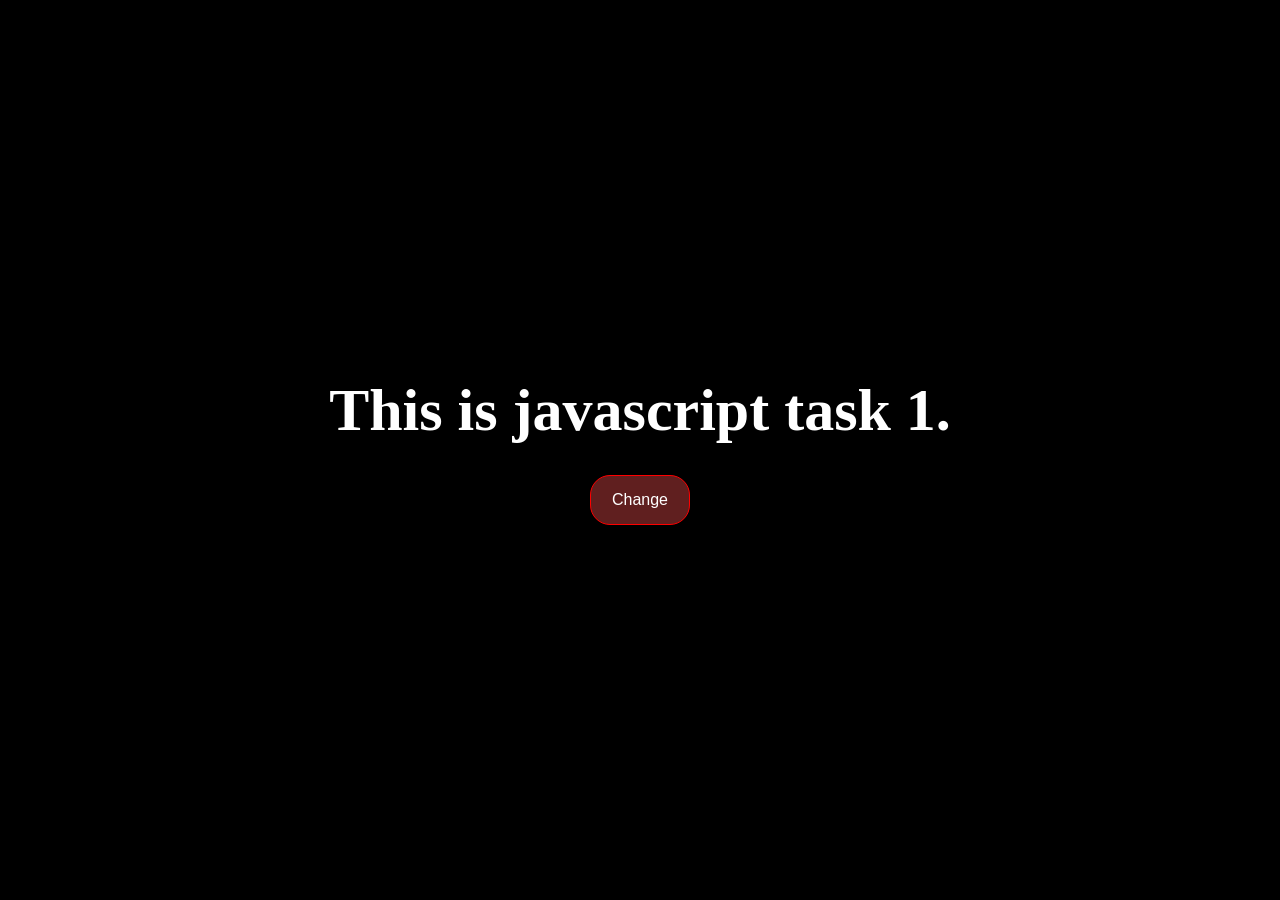
<file: task1/index.html>
<!DOCTYPE html>
<html lang="en">
<head>
  <meta charset="UTF-8">
  <meta name="viewport" content="width=device-width, initial-scale=1.0">
  <title>Task 1</title>
  <link rel="stylesheet" href="style.css">
</head>
<body>
    <h1>This is javascript task 1.</h1>
    <button>Change</button>
</body>
<script src="script.js"></script>
</html>
</file>
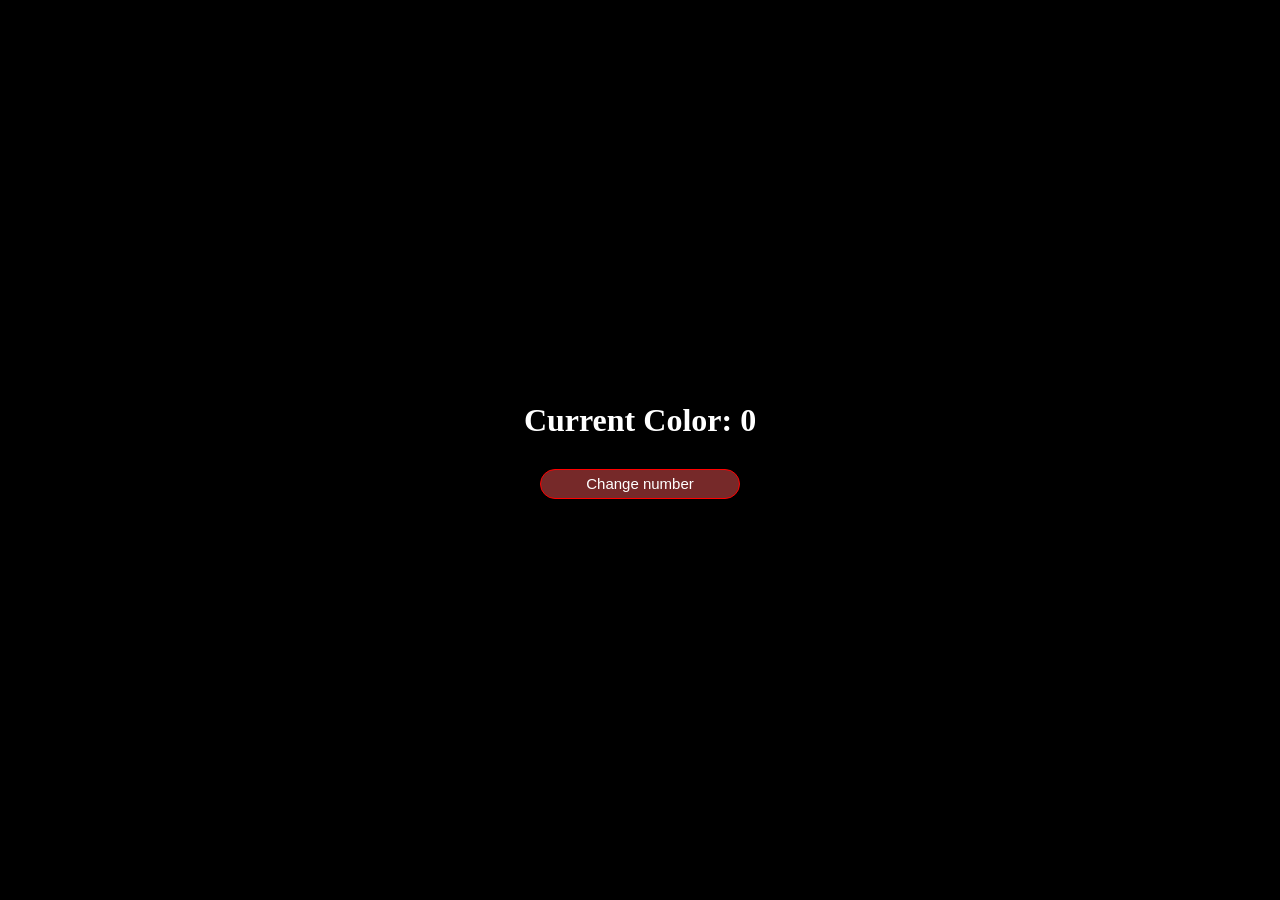
<file: task11/index.html>
<!DOCTYPE html>
<html lang="en">
<head>
  <meta charset="UTF-8">
  <meta name="viewport" content="width=device-width, initial-scale=1.0">
  <title>Change color</title>
  <link rel="stylesheet" href="style.css">
</head>
<body>
  <h1>Current Color: <span>0</span></h1>
  <button>Change number</button>
</body>
<script src="script.js"></script>
</html>
</file>
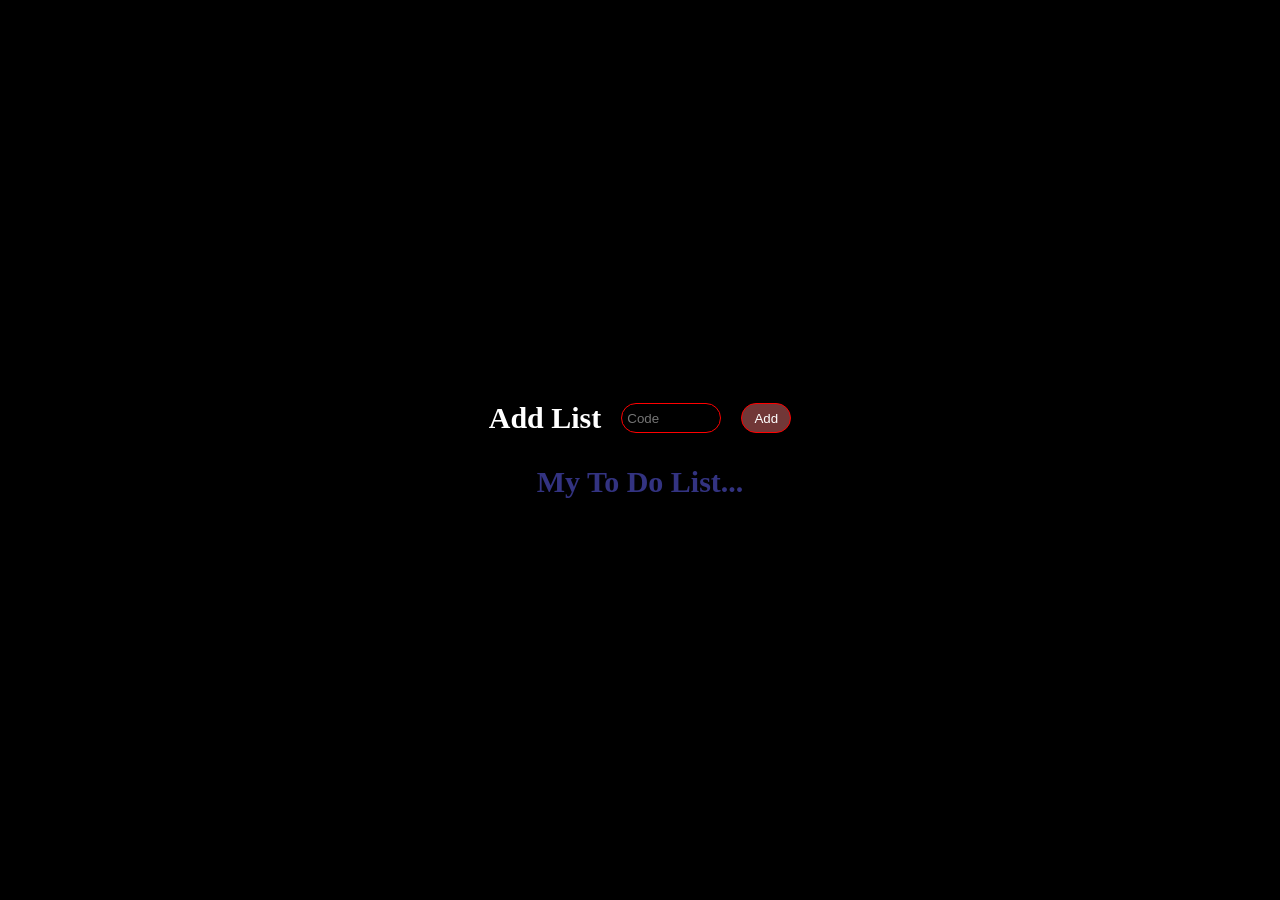
<file: task13/index.html>
<!DOCTYPE html>
<html lang="en">
<head>
  <meta charset="UTF-8">
  <meta name="viewport" content="width=device-width, initial-scale=1.0">
  <title>To-do-List</title>
  <link rel="stylesheet" href="style.css">
</head>
<body>
  <div id="input-div">
    <h2>Add List</h2>
    <input type="text" placeholder="Code" class="list-input">
    <button>Add</button>
  </div>
  <div id="list-div">
    <h2>My To Do List...</h2>
    <ul>
      <!-- Sample code for list to give css and JS properties  -->

      <!-- <div class="list-main">
        <div>
          <input type="radio" name="" id="">
          <li>Code Eat Sleep</li>
        </div>
        <button>dlt</button>
      </div> -->

    </ul>
  </div>
</body>
<script src="script.js"></script>
</html>
</file>
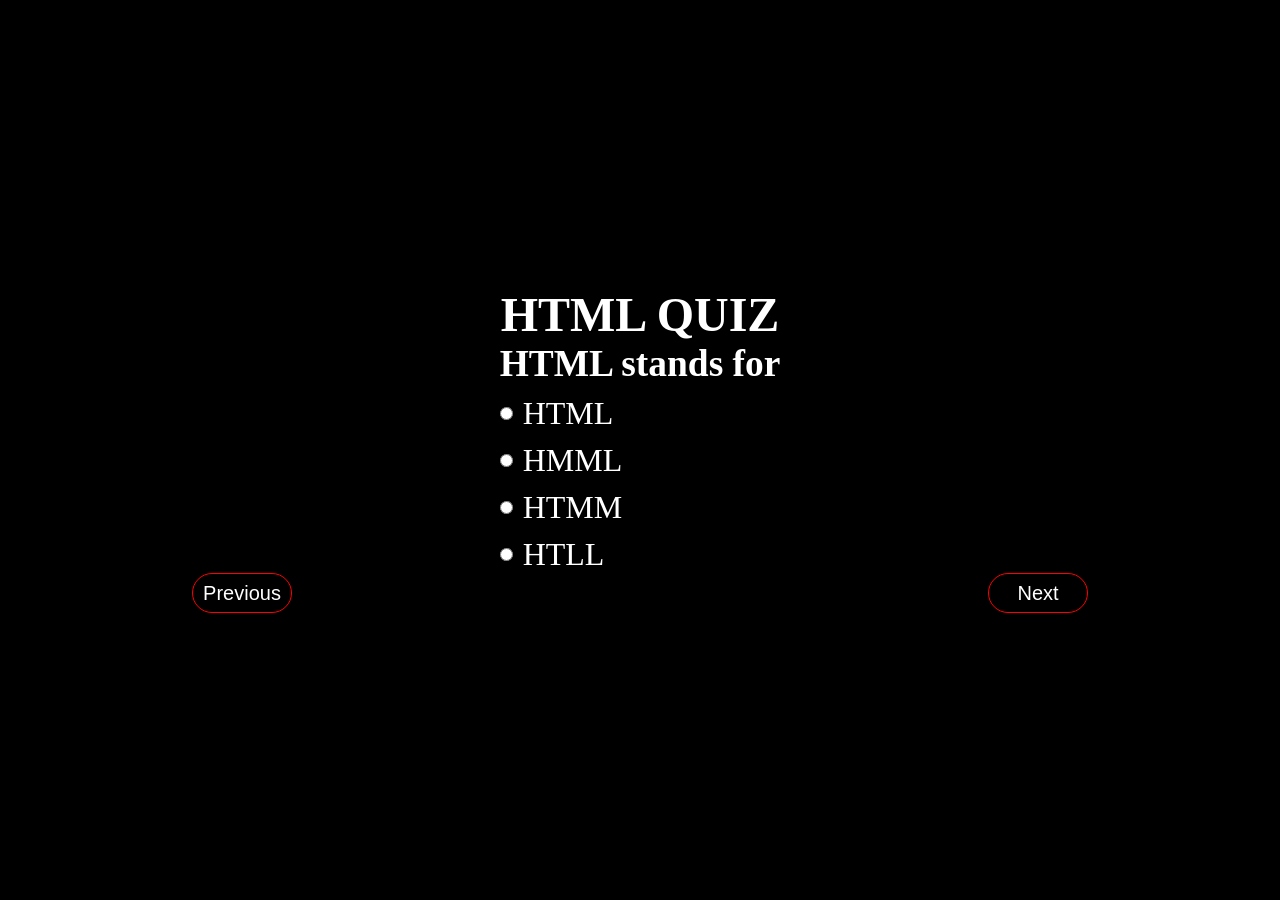
<file: task15/index.html>
<!doctype html>
<html lang="en">
  <head>
    <meta charset="UTF-8" />
    <meta name="viewport" content="width=device-width, initial-scale=1.0" />
    <title>Quiz App</title>
    <link rel="stylesheet" href="style.css" />
  </head>
  <body>
    <h2>HTML QUIZ</h2>
    <div class="quiz-box-main">
      <ul>
        
      </ul>
    </div>
    <div class="btn_box">
      <button>Previous</button>
      <button>Next</button>
    </div>
  </body>
  <script src="script2.js"></script>
</html>
</file>
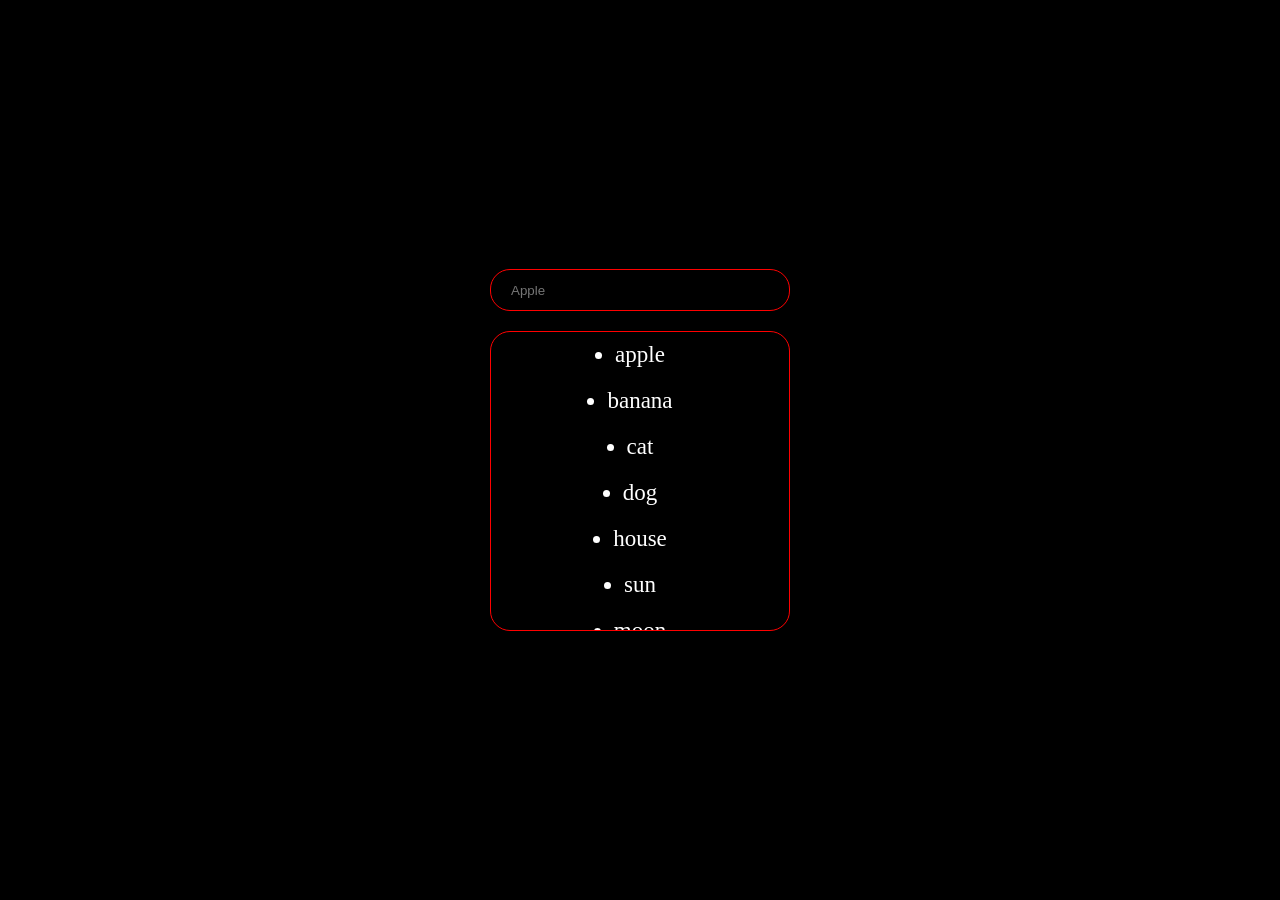
<file: task16/index.html>
<!DOCTYPE html>
<html lang="en">
<head>
  <meta charset="UTF-8">
  <meta name="viewport" content="width=device-width, initial-scale=1.0">
  <title>Search Bar</title>
  <link rel="stylesheet" href="style.css">
</head>
<body>

  <input type="text" placeholder="Apple">
  <ul></ul>

  
</body>
<script src="script.js"></script>
</html>
</file>
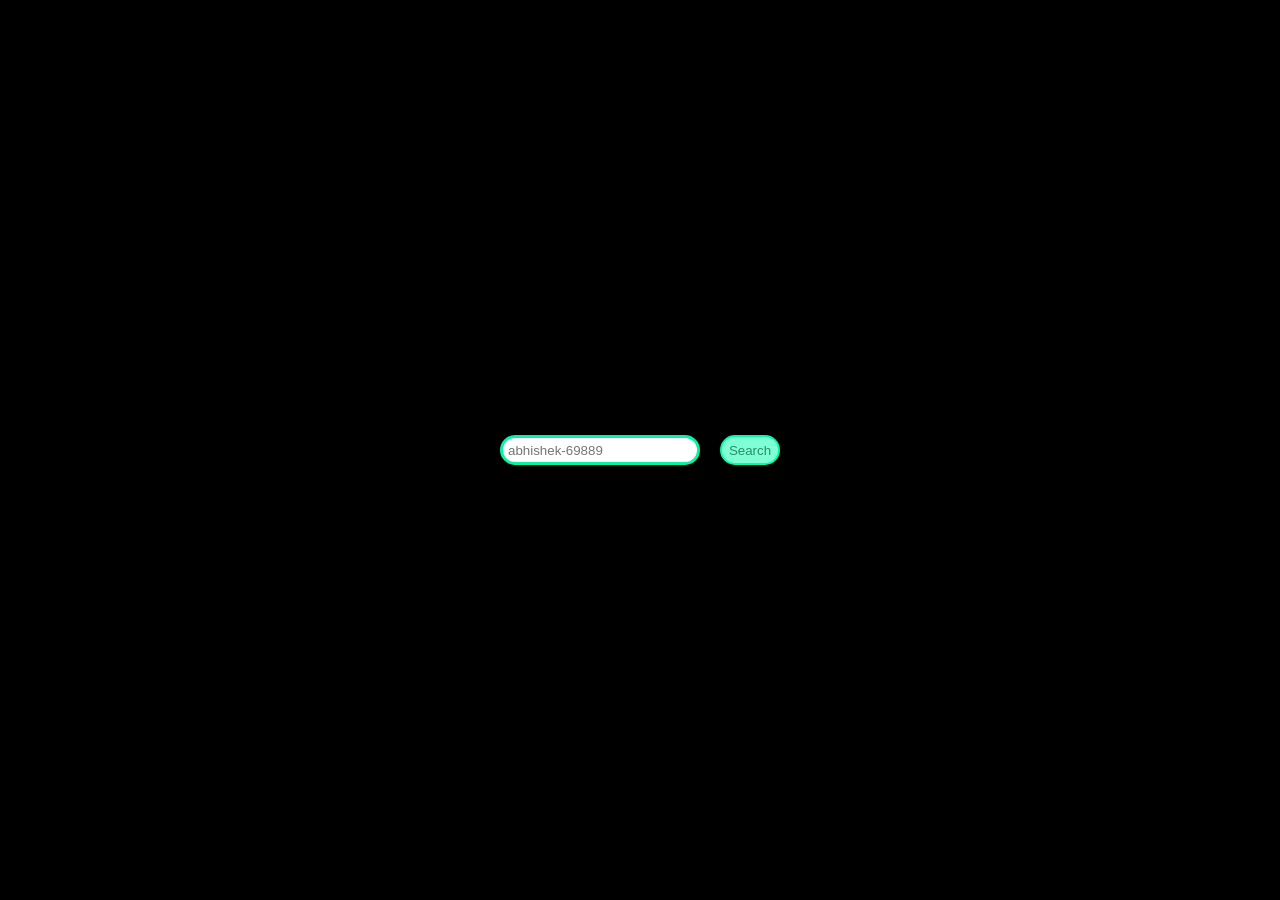
<file: task17/index.html>
<!DOCTYPE html>
<html lang="en">
<head>
  <meta charset="UTF-8">
  <meta name="viewport" content="width=device-width, initial-scale=1.0">
  <title>Github Profile Finder</title>
  <link rel="stylesheet" href="style.css">
</head>
<body>
  
  <div id="search-container">
    <input type="text" placeholder="abhishek-69889">
    <button>Search</button>
  </div>

  <div id="profile_container">
     <!-- <div>
      <h5>name</h5>
      <p>Abhishek TIwari</p>
     </div>
     <div>
      <h5>name</h5>
      <p>Abhishek TIwari</p>
     </div>
     <div>
      <h5>name</h5>
      <p>Abhishek TIwari</p>
     </div>
     <div>
      <h5>name</h5>
      <p>Abhishek TIwari</p>
     </div> -->

  </div>



</body>
<script src="script.js"></script>
</html>
</file>
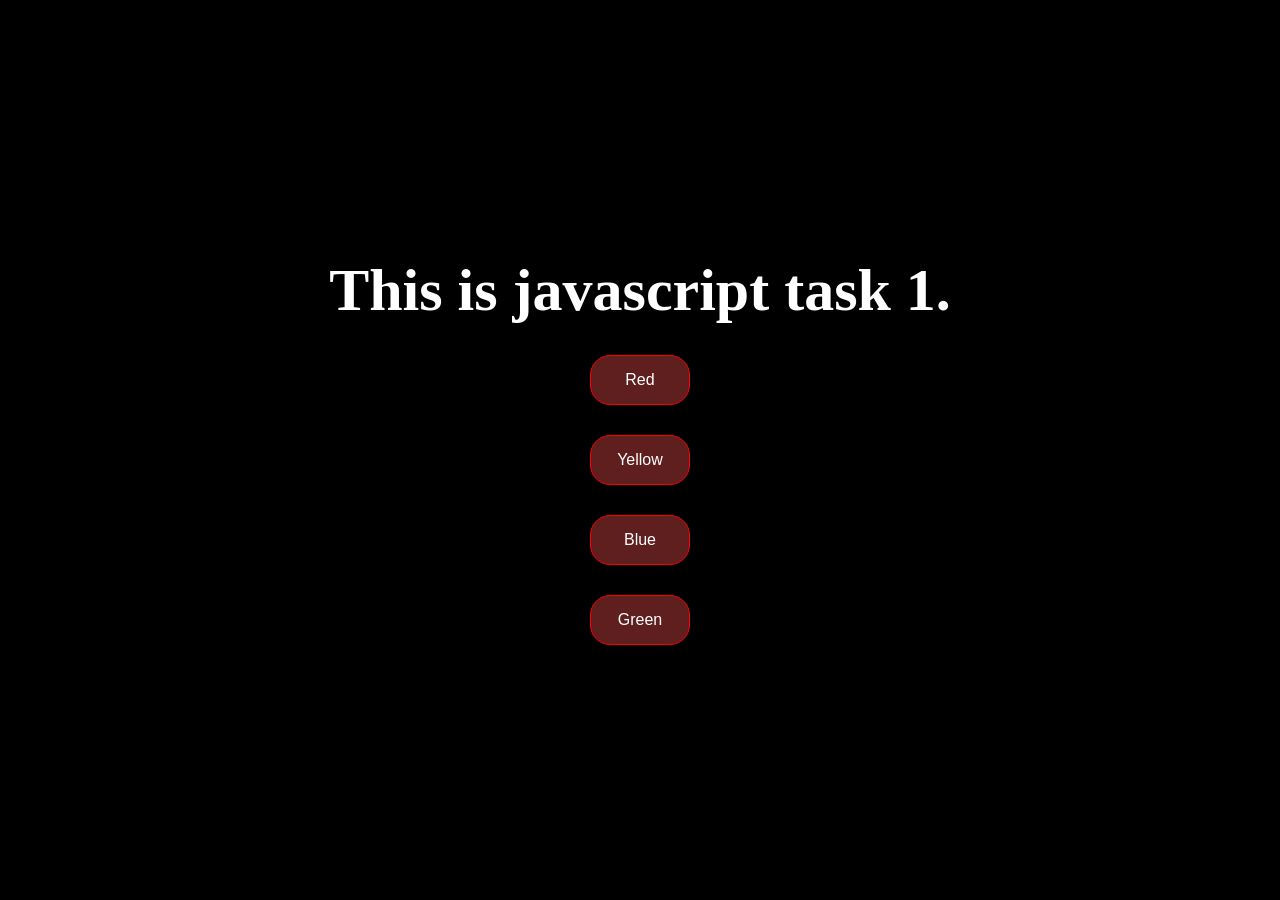
<file: task2/index.html>
<!DOCTYPE html>
<html lang="en">
<head>
  <meta charset="UTF-8">
  <meta name="viewport" content="width=device-width, initial-scale=1.0">
  <title>Task 2</title>
  <link rel="stylesheet" href="style.css">
</head>
<body>
    <h1>This is javascript task 1.</h1>
    <button>Red</button>
    <button>Yellow</button>
    <button>Blue</button>
    <button>Green</button>
</body>
<script src="script.js"></script>
</html>
</file>
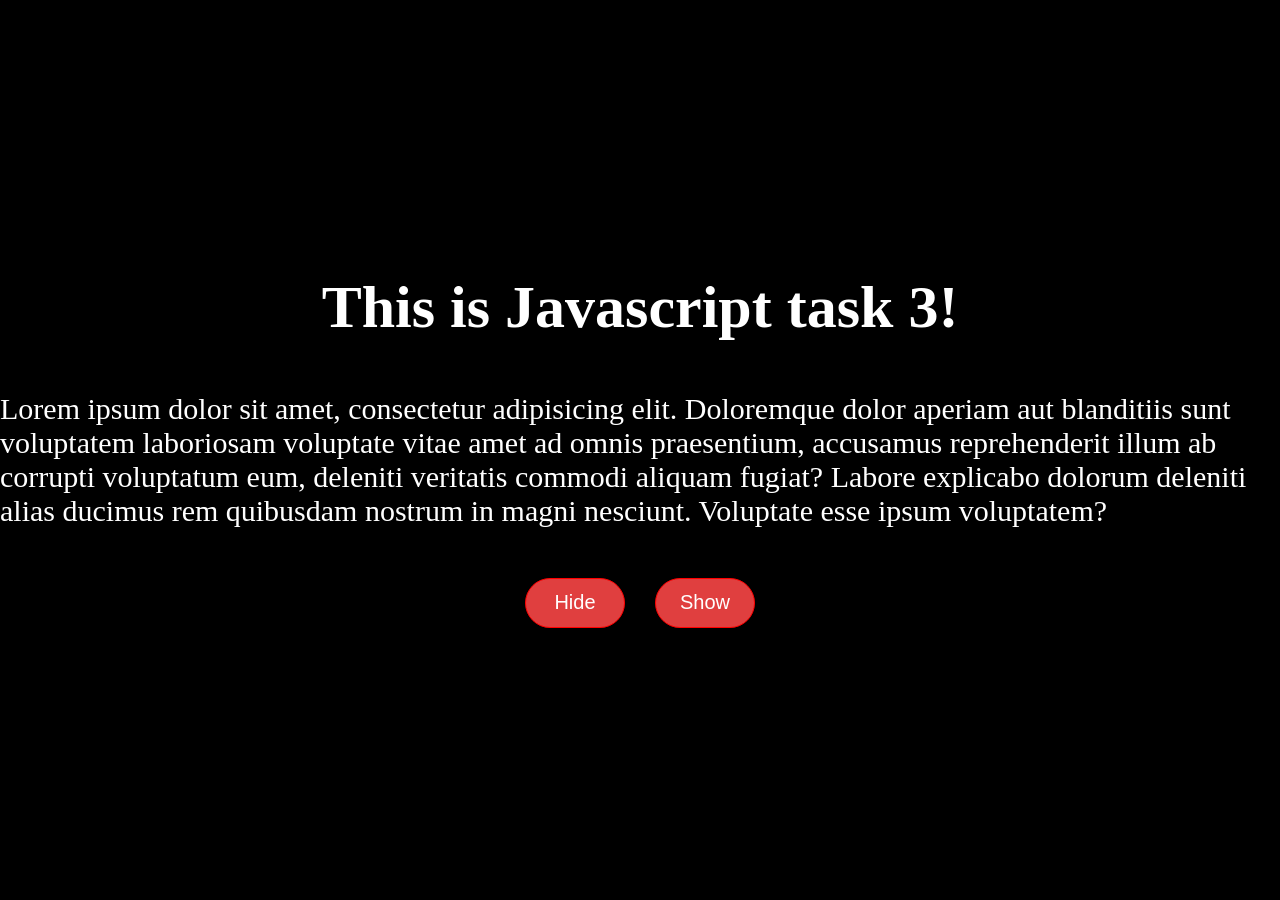
<file: task3/index.html>
<!DOCTYPE html>
<html lang="en">
<head>
  <meta charset="UTF-8">
  <meta name="viewport" content="width=device-width, initial-scale=1.0">
  <title>Task 2</title>
  <link rel="stylesheet" href="style.css">
</head>
<body>
  <h1>This is Javascript task 3!</h1>
    <p>Lorem ipsum dolor sit amet, consectetur adipisicing elit. Doloremque dolor aperiam aut blanditiis sunt voluptatem laboriosam voluptate vitae amet ad omnis praesentium, accusamus reprehenderit illum ab corrupti voluptatum eum, deleniti veritatis commodi aliquam fugiat? Labore explicabo dolorum deleniti alias ducimus rem quibusdam nostrum in magni nesciunt. Voluptate esse ipsum voluptatem?</p>
    <div>
      <button>Hide</button>
      <button>Show</button>
    </div>

</body>
<script src="script.js"></script>
</html>
</file>
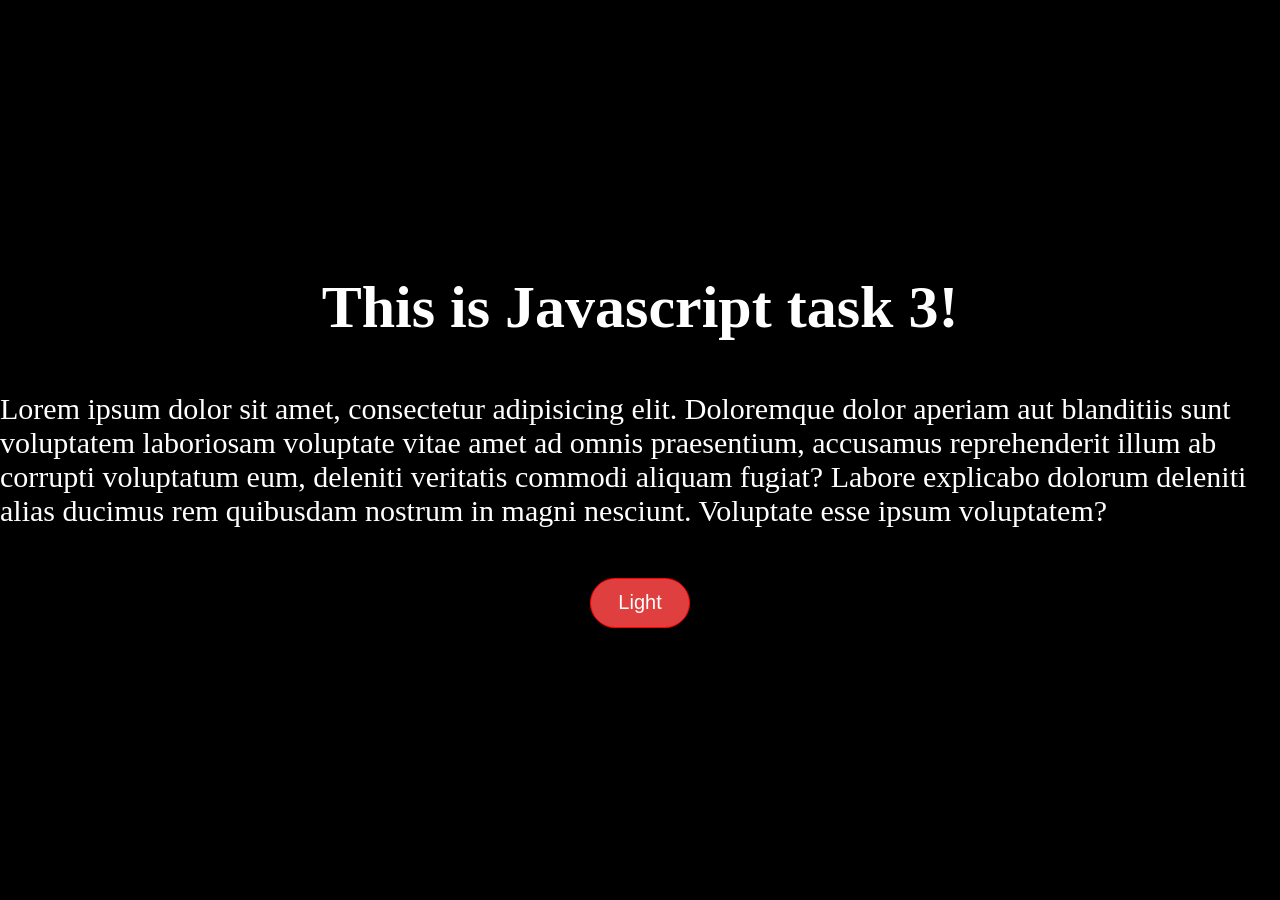
<file: task4/index.html>
<!DOCTYPE html>
<html lang="en">
<head>
  <meta charset="UTF-8">
  <meta name="viewport" content="width=device-width, initial-scale=1.0">
  <title>Task 4</title>
  <link rel="stylesheet" href="style.css">
</head>
<body>
  <h1>This is Javascript task 3!</h1>
    <p>Lorem ipsum dolor sit amet, consectetur adipisicing elit. Doloremque dolor aperiam aut blanditiis sunt voluptatem laboriosam voluptate vitae amet ad omnis praesentium, accusamus reprehenderit illum ab corrupti voluptatum eum, deleniti veritatis commodi aliquam fugiat? Labore explicabo dolorum deleniti alias ducimus rem quibusdam nostrum in magni nesciunt. Voluptate esse ipsum voluptatem?</p>
    <div>
      <button>Light</button>
      <!-- <button>Show</button> -->
    </div>

</body>
<script src="script.js"></script>
</html>
</file>
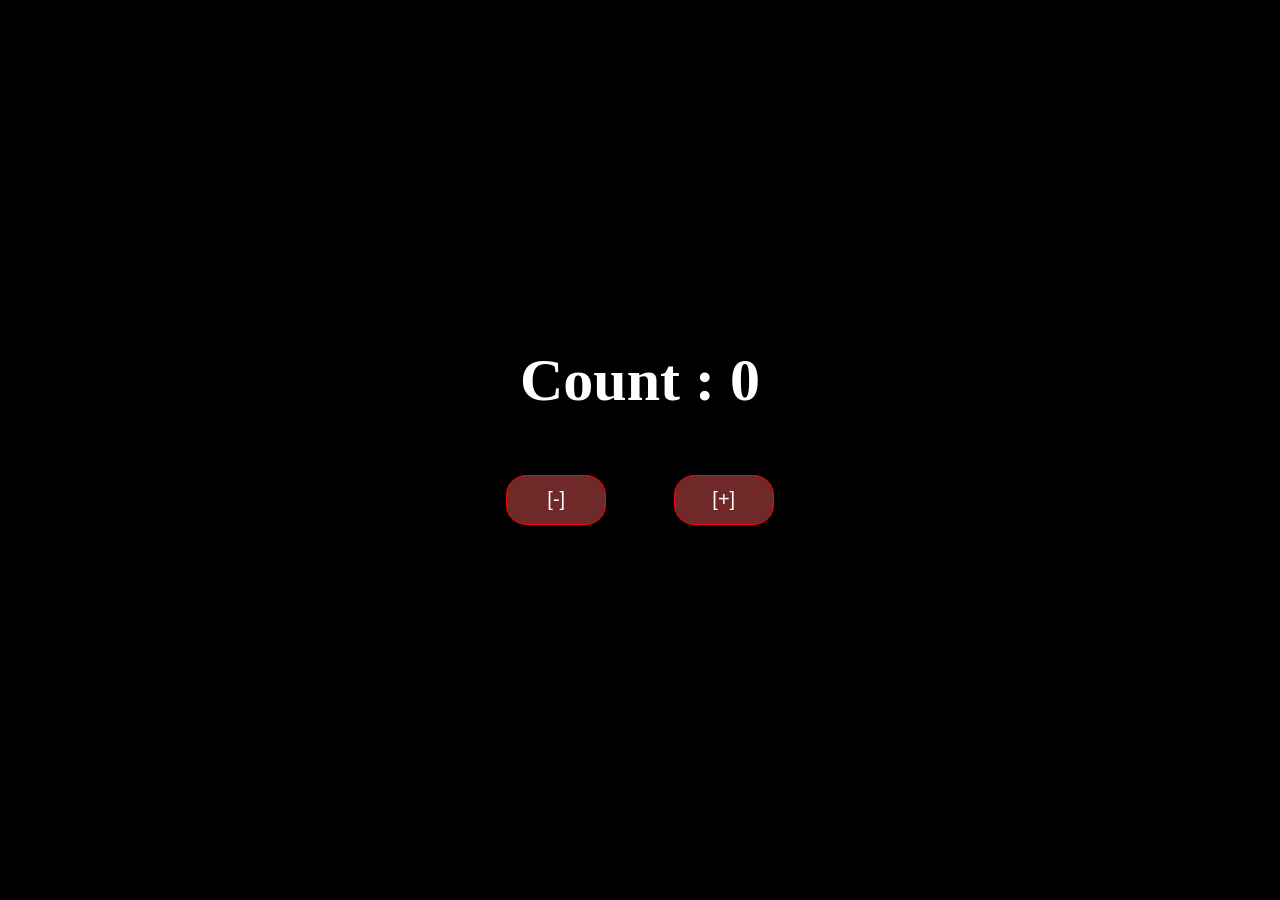
<file: task5/index.html>
<!DOCTYPE html>
<html lang="en">
<head>
  <meta charset="UTF-8">
  <meta name="viewport" content="width=device-width, initial-scale=1.0">
  <title>Task 5</title>
  <link rel="stylesheet" href="style.css">
</head>
<body>
  <h1>Count : <span>0</span></h1>
    <div>
      <button>[-]</button>
      <button>[+]</button>
    </div>

</body>
<script src="script.js"></script>
</html>
</file>
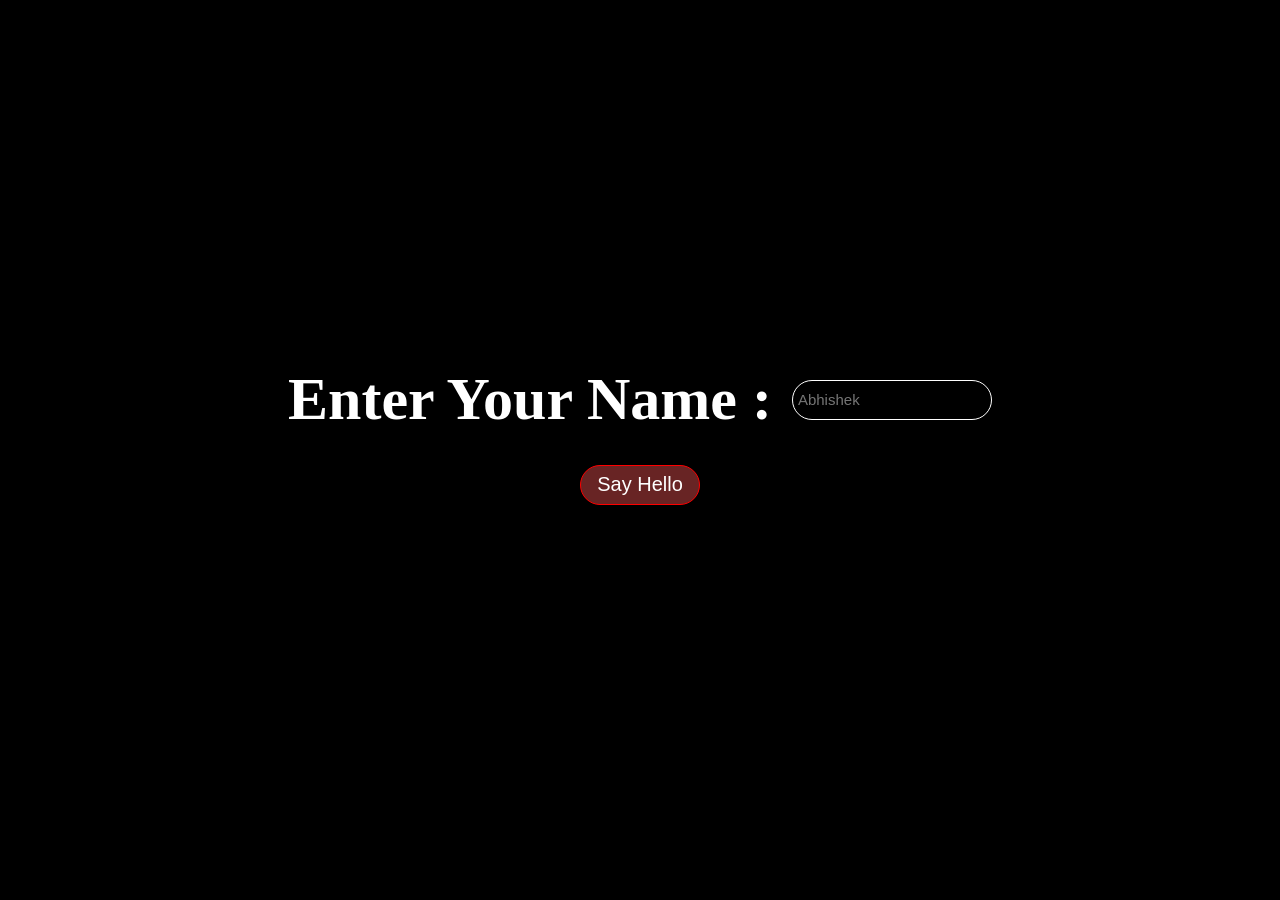
<file: task6/index.html>
<!DOCTYPE html>
<html lang="en">
<head>
  <meta charset="UTF-8">
  <meta name="viewport" content="width=device-width, initial-scale=1.0">
  <title>Task 6</title>
  <link rel="stylesheet" href="style.css">
</head>
<body>
  <div id="name">
    <h1>Enter Your Name : </h1>
    <input type="Name" placeholder="Abhishek ">

  </div>
    <div>
      <button>Say Hello</button>
    </div>
    <h2></h2>

</body>
<script src="script.js"></script>
</html>
</file>
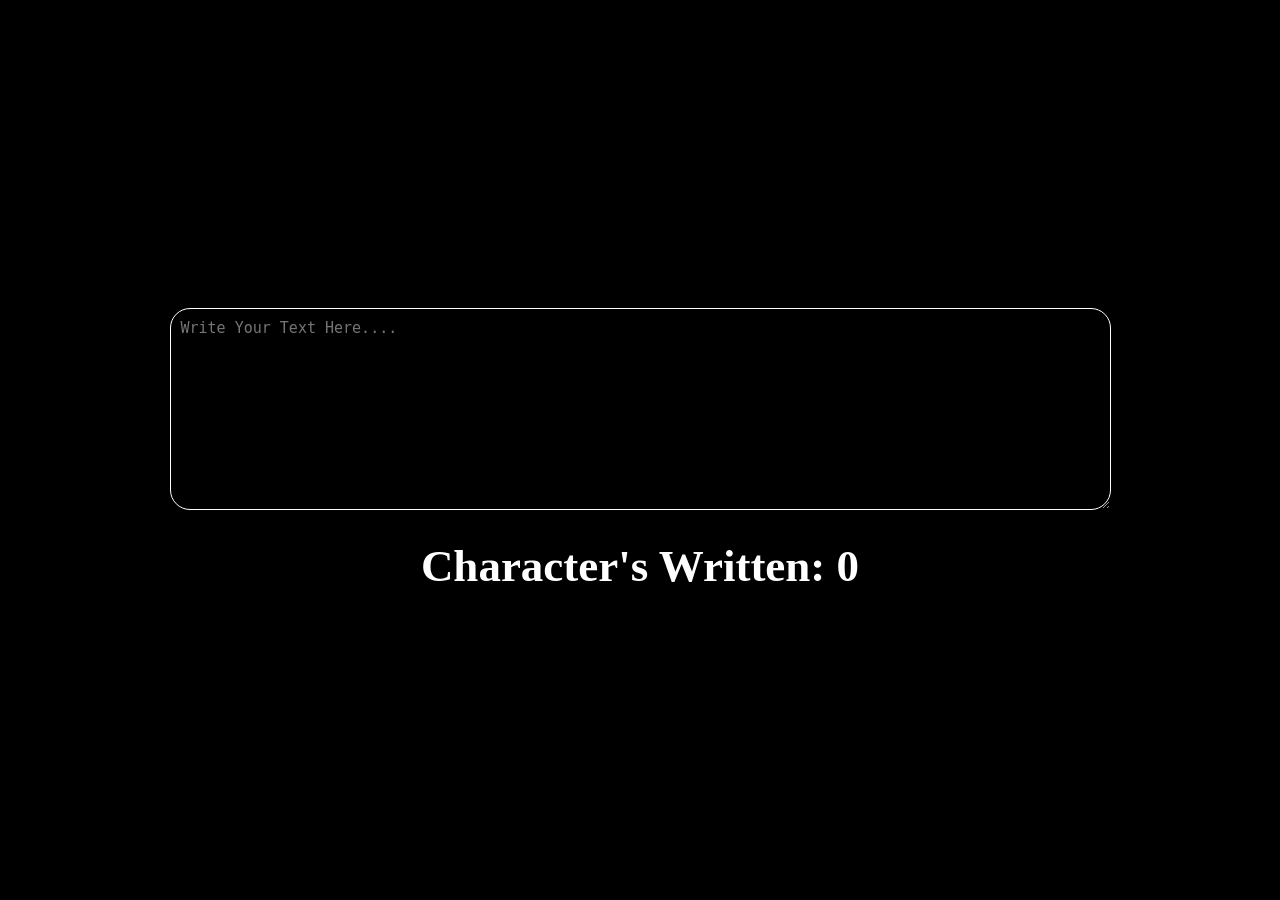
<file: task7/index.html>
<!DOCTYPE html>
<html lang="en">
<head>
  <meta charset="UTF-8">
  <meta name="viewport" content="width=device-width, initial-scale=1.0">
  <title>Task 7</title>
  <link rel="stylesheet" href="style.css">
</head>
<body>
    <textarea name="" id=""  rows="10" cols="100" placeholder="Write Your Text Here...." ></textarea>

    <h2>Character's Written: <span>0</span></h2>

</body>
<script src="script.js"></script>
</html>
</file>
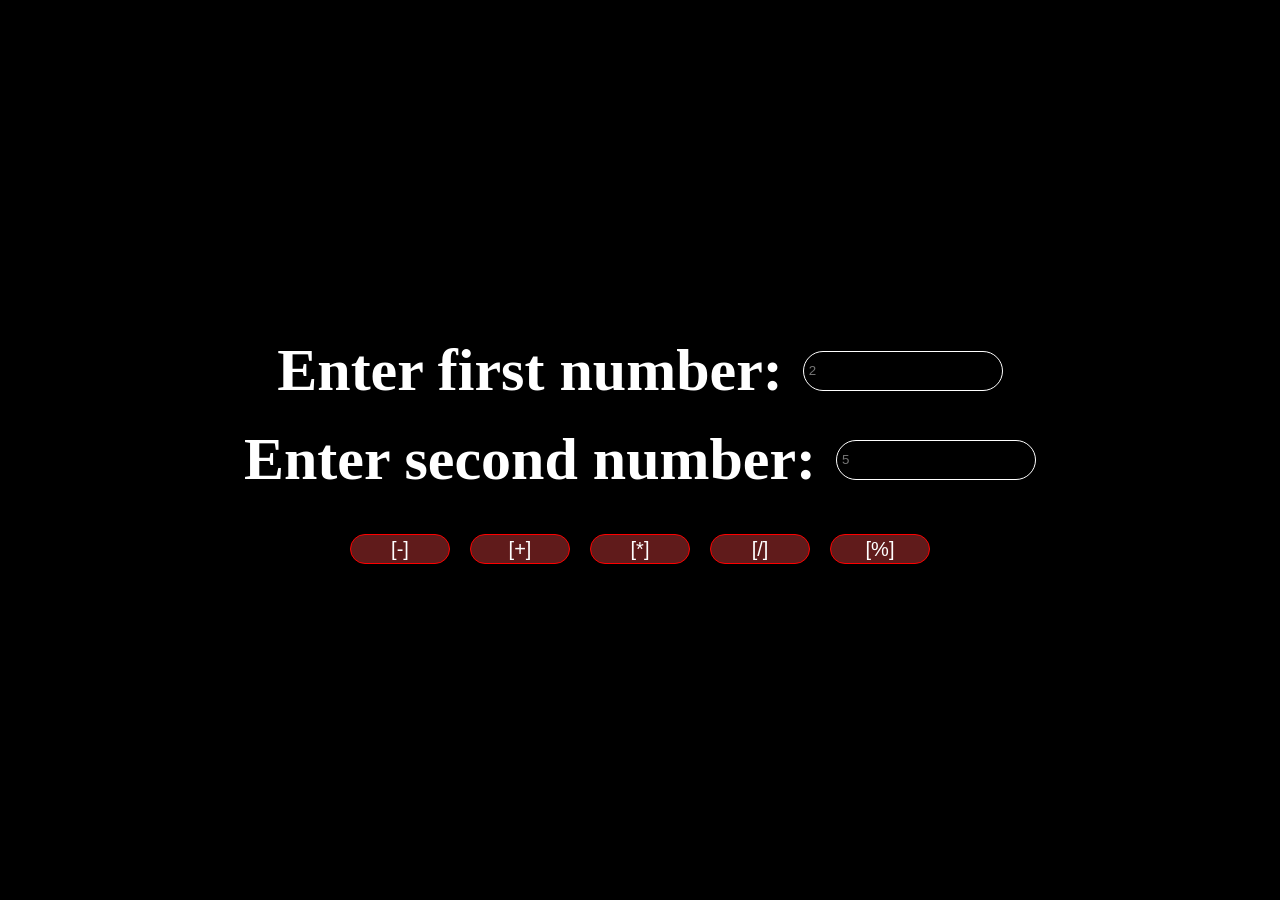
<file: task8/index.html>
<!DOCTYPE html>
<html lang="en">
<head>
  <meta charset="UTF-8">
  <meta name="viewport" content="width=device-width, initial-scale=1.0">
  <title>Document</title>
  <link rel="stylesheet" href="style.css">
</head>
<body>
  <div>
    <h1>Enter first number: </h1>
    <input type="" name="" id="" placeholder="2">
  </div>
  <div>
    <h1>Enter second number: </h1>
    <input type="" name="" id="" placeholder="5">
  </div>
  <h2></h2>
  <div>

    <button>[-]</button>
    <button>[+]</button>
    <button>[*]</button>
    <button>[/]</button>
    <button>[%]</button>
  </div>
</body>
<script src="script.js"></script>
</html>
</file>
<file: task1/style.css>
*{
  margin: 0;
  padding: 0;
  box-sizing: border-box;
}

body{
  height: 100vh;
  background-color: black;
  color:white;
  display: flex;
  flex-direction: column;
  justify-content: center;
  align-items: center;
  gap: 30px;
  font-size: 30px;
}

button{
  width: 100px;
  height: 50px;
  border: 1px solid red;
  border-radius: 20px;
  font-size: 1rem;
  background-color: rgb(96, 31, 31);
  cursor: pointer;
  color: white;
}
</file>
<file: task11/style.css>
*{
  margin: 0;
  padding: 0;
  box-sizing: border-box;
}

body{
  height: 100vh;
  background-color: black;
  color: white;
  display: flex;
  flex-direction: column;
  justify-content: center;
  align-items: center;
  gap: 30px;
}

button{
  width: 200px;
  height: 30px;
  border: 1px solid red;
  border-radius: 20px;
  background-color: rgb(118, 41, 41);
  color: white;
  font-size: 15px;
  cursor: pointer;
}
</file>
<file: task13/style.css>
*{
  margin: 0;
  padding:0;
  box-sizing: border-box;
}

body{
  height: 100vh;
  background-color: black;
  color: white;
  display: flex;
  flex-direction: column;
  justify-content: center;
  align-items: center;
  gap: 30px;
  text-align: left;
}

#input-div{
  display: flex;
  gap: 20px;
  justify-content: center;
  align-items: center;
}

#input-div h2{
  font-size: 30px;
}
.list-input{
  width: 100px;
  height: 30px;
  /* background-color: rgb(113, 55, 55); */
  background-color: black;
  color: white;
  border: 1px solid red;
  border-radius: 20px;
  padding-left: 5px;
  outline: none;
  transition: 1s ease-in-out;
}
.list-input:focus{
  width: 200px;
  border-color: yellow;
  transition: 1s ease-in-out;
}

button{
  width: 50px;
  height: 30px;
  border: 1px solid red;
  background-color: rgb(113, 55, 55);
  border-radius: 20px;
  color: white;
  cursor: pointer;
  transition: 1s ease-in-out;
}

button:hover{
  width: 90px;
  font-size: 20px;
  color: yellow;
  background-color: cadetblue;
  transition: 1s ease-in-out;
  border-color: yellow;
}


#list-div{
  /* display: flex;
  flex-direction: column;
  justify-content: center;
  align-items: center; */
  /* gap: 5px; */
}

#list-div h2{
  color: rgb(51, 51, 129);
  font-size: 30px;
}
ul{
  margin-left: 30px;
}
.list-main{
  width: 350px;
  display: flex;
  /* justify-content: center; */
  align-items: center;
  gap: 20px;
  margin-top: 20px;
}

li{
  width: 200px;
  font-size: 20px;
  list-style: none;
}

#list-div input{
  width: 20px;
  height: 20px;
  margin-right: 4px;
}

.list-main button:hover{
  background-color: red;
  color: white;
  border-color: white;
}

.list-main div{
  display: flex;
  gap: 2px;
}
</file>
<file: task15/style.css>
*{
 margin: 0;
 padding: 0;
 box-sizing: border-box;
}

body{
  height: 100vh;
  background-color: black;
  color: white;
  display: flex;
  flex-direction: column;
  justify-content: center;
  align-items: center;
  font-size: 2rem;
  /* gap: 10px; */
}

.question_box{
  display: flex;
  flex-direction: column;
  gap: 10px;

}

.option{
  /* background-color: aliceblue; */
  display: flex;
  gap: 10px;
}

.btn_box{
  width: 70%;
  display: flex;
  justify-content: space-between;
  align-items: center;
}

.btn_box button{
  width: 100px;
  height: 40px;
  background-color: black;
  color: white;
  border: 1px solid red;
  border-radius: 20px;
  cursor: pointer;
  font-size: 20px;
}
</file>
<file: task16/style.css>
*{
  margin: 0;
  padding: 0;
  box-sizing: border-box;
}

body{
  height: 100vh;
  background-color: black;
  color: white;
  display: flex;
  flex-direction: column;
  justify-content: center;
  align-items: center;
  gap: 20px;
}


ul{
  height: 300px;
  overflow-y: scroll;

  &::-webkit-scrollbar {
        display: none;
    }
  
  border: 1px solid red;
  width: 300px;
  display: flex;
  flex-direction: column;
  align-items: center;
  border-radius: 20px;
}

li{
  /* list-style: none; */
  margin: 10px;
  cursor: pointer;
  font-size: 23px;
}

input{
  width: 300px;
  height: 40px;
  outline: none;
  border: 1px solid red;
  border-radius: 20px;
  background-color: #0000003f;
  color: Red;
  padding: 20px;
}
</file>
<file: task17/style.css>
*{
  margin: 0;
  padding: 0;
  box-sizing: border-box;
}

body{
  height: 100vh;
  width: 100vw;
  display: flex;
  flex-direction: column;
  justify-content: center;
  align-items: center;
  gap: 10px;
  background-color: black;
  color: white;
  font-size: 25px;
  font-family: 'Times New Roman', Times, serif;
}

#search-container{
  width: 300px;
  height: 40px;
  display: flex;
  justify-content: space-around;
  align-items: center;
}

input{
  width: 200px;
  height: 30px;
  border: 3px solid rgb(5, 244, 164);
  border-radius: 20px;
  padding: 5px;
  color:rgb(43, 141, 108);
  outline: none;
}

button{
  width: 60px;
  height: 30px;
  border: 2px solid rgb(7, 249, 168);
  border-radius: 20px;
  padding: 5px;
  color:rgb(43, 141, 108);
  background-color: aquamarine;
  cursor: pointer;
}






#profile_container{
  width: 320px;
  height: 320px;
  background-color: black;
  border: 1px solid aquamarine;
  border-radius: 20px;

  display: flex;
  flex-direction: column;
  justify-content: flex-start;
  /* align-items: center; */
  gap: 30px;
  padding: 10px;
  overflow: scroll;

  &::-webkit-scrollbar{
    display: none;
  }
  display: none;
}

#profile_container div{
  padding: 10px
};
</file>
<file: task2/style.css>
*{
  margin: 0;
  padding: 0;
  box-sizing: border-box;
}

body{
  height: 100vh;
  background-color: black;
  color:white;
  display: flex;
  flex-direction: column;
  justify-content: center;
  align-items: center;
  gap: 30px;
  font-size: 30px;
}

button{
  width: 100px;
  height: 50px;
  border: 1px solid red;
  border-radius: 20px;
  font-size: 1rem;
  background-color: rgb(96, 31, 31);
  cursor: pointer;
  color: white;
}
</file>
<file: task3/style.css>
*{
  margin: 0;
  padding: 0;
  box-sizing: border-box;
}

body{
  height: 100vh;
  background-color: black;
  color: white;
  display: flex;
  flex-direction: column;
  justify-content: center;
  align-items: center;
  font-size: 30px;
  gap: 50px;
}

div{
  display: flex;
  justify-content: center;
  align-items: center;
  gap: 30px;
}

button{
  width: 100px;
  height: 50px;
  border: 1px solid red;
  background-color: rgb(224, 63, 63);
  color: white;
  border-radius: 50px;
  cursor: pointer;
  font-size: 20px;
}
</file>
<file: task4/style.css>
*{
  margin: 0;
  padding: 0;
  box-sizing: border-box;
}

body{
  height: 100vh;
  background-color: black;
  color: white;
  display: flex;
  flex-direction: column;
  justify-content: center;
  align-items: center;
  font-size: 30px;
  gap: 50px;
}

div{
  display: flex;
  justify-content: center;
  align-items: center;
  gap: 30px;
}

button{
  width: 100px;
  height: 50px;
  border: 1px solid red;
  background-color: rgb(224, 63, 63);
  color: white;
  border-radius: 50px;
  cursor: pointer;
  font-size: 20px;
}
</file>
<file: task5/style.css>
*{
  margin:0;
  padding:0;
  box-sizing: border-box;
}
body{
  height: 100vh;
  background-color: black;
  color: white;
  display: flex;
  flex-direction: column;
  justify-content: center;
  align-items: center;
  gap: 30px;
  font-size: 30px;
}

button{
  width: 100px;
  height: 50px;
  border: 1px solid red;
  background-color: rgb(112, 41, 41);
  border-radius: 20px;
  font-size: 20px;
  color: white;
  margin: 30px;
  cursor: pointer;
}
</file>
<file: task6/style.css>
*{
  margin: 0;
  padding:0;
  box-sizing: border-box;
}
body{
  height: 100vh;
  background-color: black;
  color: white;
  display: flex;
  flex-direction: column;
  justify-content: center;
  align-items: center;
  gap: 30px;
  font-size: 30px;
}
#name{
  display: flex;
  justify-content: center;
  align-items: center;
  gap: 20px;
}

input{
  width: 200px;
  height: 40px;
  background-color: black;
  border: 1px solid white;
  color: white;
  border-radius: 20px;
  padding-left: 5px;
  font-size: 15px;
}
input:focus{
  border: 1px solid red;
  outline: none;
}

button{
  width: 120px;
  height: 40px;
  border: 1px solid red;
  background-color: rgb(104, 36, 36);
  color: white;
  font-size: 20px;
  border-radius: 20px;
  cursor: pointer;
}
</file>
<file: task7/style.css>
*{
  margin: 0;
  padding:0;
  box-sizing: border-box;
}
body{
  height: 100vh;
  background-color: black;
  color: white;
  display: flex;
  flex-direction: column;
  justify-content: center;
  align-items: center;
  gap: 30px;
  font-size: 30px;
}
#name{
  display: flex;
  justify-content: center;
  align-items: center;
  gap: 20px;
}

textarea{
  background-color: black;
  border: 1px solid white;
  color: white;
  border-radius: 20px;
  padding: 10px;
  font-size: 15px;
}
textarea:focus{
  border: 1px solid red;
  outline: none;
}

button{
  width: 120px;
  height: 40px;
  border: 1px solid red;
  background-color: rgb(104, 36, 36);
  color: white;
  font-size: 20px;
  border-radius: 20px;
  cursor: pointer;
}
</file>
<file: task8/style.css>
*{
  margin: 0;
  padding: 0;
  box-sizing: border-box;
}
body{
  height: 100vh;
  background-color: black;
  color: white;
  font-size: 30px;
  display: flex;
  flex-direction: column;
  justify-content: center;
  align-items: center;
  gap: 20px;
}

div{
  display: flex;
  justify-content: center;
  align-items: center;
  gap: 20px;
}
input{
  width: 200px;
  height: 40px;
  background-color: black;
  color: white;
  border: 1px solid white;
  border-radius: 20px;
  padding-left: 5px;
}

button{
  width: 100px;
  height: 30px;
  background-color: rgb(96, 27, 27);
  border: 1px solid red;
  border-radius: 20px;
  cursor: pointer;
  color: white;
  font-size: 20px;
}
</file>
